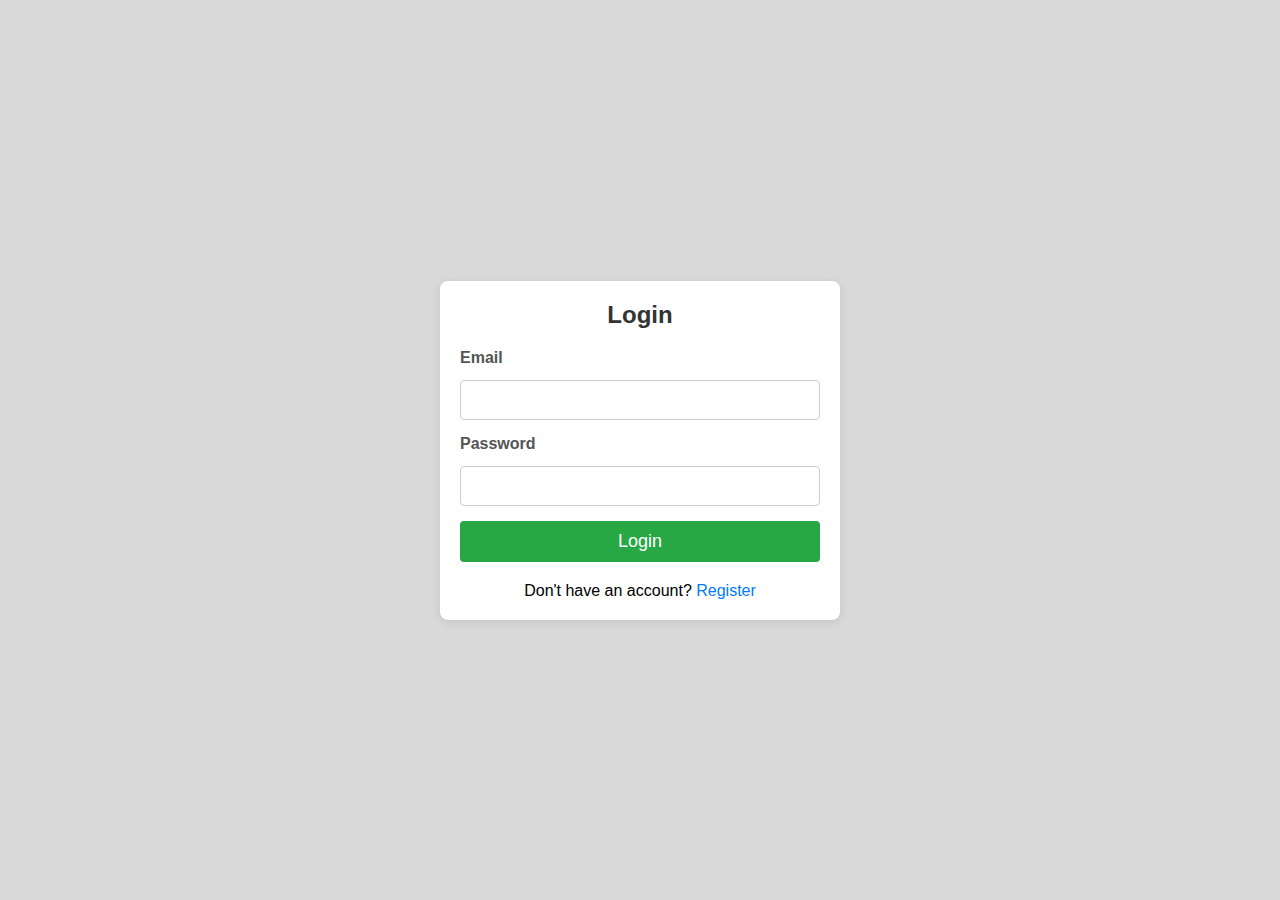
<file: html/login.html>
<!DOCTYPE html>
<html lang="en">
  <head>
    <meta charset="UTF-8" />
    <meta name="viewport" content="width=device-width, initial-scale=1.0" />
    <title>Login Page</title>
    <link rel="stylesheet" href="../css/login.css" />
    <link rel="stylesheet" href="../css/global-styles.css" />
  </head>
  <body>
    <div class="container login-container">
      <h2>Login</h2>
      <form action="./index.html">
        <label for="login_email">Email</label>
        <input type="email" id="login_email" name="login_email" required />

        <label for="login_password">Password</label>
        <input
          type="password"
          id="login_password"
          name="login_password"
          required
        />

        <button type="submit">Login</button>
        <p class="text-center">
          Don't have an account?
          <a href="#" onclick="showRegister()">Register</a>
        </p>
      </form>
    </div>
    <div class="container register-container">
      <h2>Register</h2>
      <form action="#">
        <label for="username">Username</label>
        <input type="text" id="username" name="username" required />

        <label for="email">Email</label>
        <input type="email" id="email" name="email" required />

        <label for="password">Password</label>
        <input type="password" id="password" name="password" required />

        <label for="confirm-password">Confirm Password</label>
        <input
          type="password"
          id="confirm-password"
          name="confirm-password"
          required
        />

        <button type="submit">Register</button>
        <p class="text-center">
          Already have an account? <a onclick="showLogin()">Login</a>
        </p>
      </form>
    </div>
    <script>
      function showRegister() {
        document.querySelector(".login-container").style.display = "none";
        document.querySelector(".register-container").style.display = "block";
      }

      function showLogin() {
        document.querySelector(".login-container").style.display = "block";
        document.querySelector(".register-container").style.display = "none";
      }
    </script>
  </body>
</html>
</file>
<file: css/global-styles.css>
body {
  margin: 0;
  padding: 0;
  background-color: #d9d9d9;
  display: flex;
  flex-direction: row;
  flex-wrap: wrap;
}
.sidebar {
  margin: 0;
  padding: 0;
  width: 20rem;
  background-color: #f1f1f1;
  position: fixed;
  height: 100%;
  overflow: auto;
}

/* Sidebar links */
.sidebar a {
  display: block;
  color: black;
  padding: 16px;
  text-decoration: none;
}

/* Active/current link */
.sidebar .active {
  background-color: #007bff;
  color: white;
}

/* Links on mouse-over */
.sidebar a:hover:not(.active) {
  background-color: #555;
  color: white;
}
svg {
  width: 1em;
  margin-right: 0.5em;
}
.logo {
  font-size: 2em;
  font-weight: bold;
  color: #007bff !important;
}
/* Topbar Styles */
.topbar {
  flex-grow: 4;
  padding: 1.4em;
  background-color: #f1f1f1;
  display: flex;
  flex-direction: row;
  justify-content: end;
  align-items: center;
  /* z-index: 1; */
}
.topbar a {
  display: block;
  color: black;
  text-decoration: none;
  font-size: 1.5em;
}

/* Content Start Here */
div.content {
  margin-left: 20rem;
  padding: 1px 16px;
  height: 100%;
  width: 100%;
}

div.main-content {
  margin: 5em 5em;
}

.danger {
  background-color: rgb(255, 65, 54);
  padding: 1em;
  border: none;
  border-radius: 5px;
}
input {
  padding: 12px 20px; /* Consistent padding */
  margin: 8px 0; /* Consistent margin */
  box-sizing: border-box; /* Ensures padding and border are included in width/height */
  border: 1px solid #ccc; /* Same border as select */
  border-radius: 4px; /* Rounded corners for consistency */
  background-color: white; /* Background color to match the select */
  font-size: 16px; /* Font size for consistency */
  width: 100%; /* Full width to align with other elements */
  appearance: none; /* Removes default styling, but note this has minimal effect on inputs */
}

input:focus {
  border-color: #4a90e2; /* Highlight border color on focus */
  outline: none; /* Removes default outline */
}
select {
  padding: 12px 20px; /* Same padding as input */
  margin: 8px 0; /* Same margin as input */
  box-sizing: border-box; /* Ensures padding and border are included in the element's total width and height */
  border: 1px solid #ccc; /* Adds a border similar to a standard input */
  border-radius: 4px; /* Adds rounded corners */
  background-color: white; /* Default background color */
  font-size: 16px; /* Adjust font size for consistency */
  width: 100%; /* Make the select box width consistent with input elements */
  appearance: none; /* Removes the default browser styling for select */
}

select:focus {
  border-color: #4a90e2; /* Adds a highlight border color when focused */
  outline: none; /* Removes default outline */
}

.danger:hover,
.success:hover {
  cursor: pointer;
}
.success {
  background-color: rgb(0, 219, 0);
  padding: 1em;
  border: none;
  border-radius: 5px;
}

.modal {
  display: none; /* Hidden by default */
  position: fixed; /* Stay in place */
  z-index: 1; /* Sit on top */
  left: 0;
  top: 0;
  width: 100%; /* Full width */
  height: 100%; /* Full height */
  overflow: auto; /* Enable scroll if needed */
  background-color: rgb(0, 0, 0); /* Fallback color */
  background-color: rgba(0, 0, 0, 0.4); /* Black w/ opacity */
}

/* Modal Content/Box */
.modal-content {
  background-color: #fefefe;
  margin: 15% auto; /* 15% from the top and centered */
  padding: 20px;
  border: 1px solid #888;
  width: 60%; /* Could be more or less, depending on screen size */
  border-radius: 10px;
}

/* The Close Button */
.close {
  color: #aaa;
  float: right;
  font-size: 28px;
  font-weight: bold;
}

.close:hover,
.close:focus {
  color: black;
  text-decoration: none;
  cursor: pointer;
}

.btn-row {
  display: flex;
  flex-direction: row;
  column-gap: 1em;
}
.btn-row > button {
  border: none;
  border-radius: 5px;
  color: white;
  padding: 0.3em;
  text-align: center;
  text-decoration: none;
  display: inline-block;
  font-size: 13px;
}
.btn-row > button:hover {
  cursor: pointer;
}

.edit-btn {
  background-color: #28a745;
  color: white; /* Blue for edit button */
}

.edit-btn:hover {
  background-color: #218838;
}

.add-btn {
  background-color: "#00db00"; /* Green for add button */
}

.add-btn:hover {
  background-color: "#00db00"; /* Darker add on hover */
}

.delete-btn {
  background-color: #dc3545; /* Red for delete button */
}

.delete-btn:hover {
  background-color: #c82333; /* Darker red on hover */
}

.item {
  display: flex;
  flex-direction: column;
  margin-bottom: 1em;
}
.item:first-child {
  margin-top: 2em;
}
.submit {
  display: flex;
  justify-content: flex-end;
  column-gap: 2em;
}

.table-container {
  margin-top: 3em;
  background-color: white;
  align-items: center;
  color: black;
  padding: 1em;
  border-radius: 10px;
}

table {
  width: 100%;
  border-collapse: collapse;
  margin: 1em 0em;
}

table,
th,
td {
  border: 1px solid #ddd;
}
th {
  border-bottom: 2px solid #ddd;
  background-color: #007bff;
  color: white;
}
th,
td {
  padding: 12px;
  text-align: center;
}

tr:nth-child(even) {
  background-color: #f2f2f2;
}
tr:hover {
  background-color: rgba(0, 123, 255, 0.2);
}

td {
  border-bottom: 5px solid #ddd;
  text-align: center;
  height: 50px;
}

td > svg {
  font-size: 7px;
}
td > svg:hover {
  cursor: pointer;
}

@media (max-width: 768px) {
  .sidebar {
    width: 100%;
    height: auto;
    position: relative;
    display: flex;
    flex-direction: column;
  }
  .sidebar a {
   text-align: center;
  }
  div.content {
    margin-left: 0;
    padding: 0;
  }
  .sidebar .active {
    background-color: #007bff;
    color: white;
  }
  .logo {
    font-size: 1.5em;
    font-weight: bold;
    color: #007bff !important;
  }

  .topbar {
    flex-grow: 1;
    padding: 1.4em;
    background-color: #f1f1f1;
    display: flex;
    flex-direction: row;
    justify-content: end;
    align-items: center;
  }
  .topbar a {
    display: block;
    color: black;
    text-decoration: none;
    font-size: 1em;
  }

  /* div.content {
    
    height: 100%;
    width: 100%;
  } */
}

@media screen and (max-width: 400px) {
  body {
    margin: 0;
    padding: 0;
    width: 100%;
    display: flex;
    flex-direction: column;
  }
  .sidebar a {
    text-align: center;
    float: none;
  }
}
</file>
<file: css/login.css>
/* Basic Reset */
* {
    margin: 0;
    padding: 0;
    box-sizing: border-box;
}

body {
    font-family: Arial, sans-serif;
    background-color: #f4f4f4;
    display: flex;
    justify-content: center;
    align-items: center;
    height: 100vh;
}

.container {
    background-color: white;
    padding: 20px;
    border-radius: 8px;
    box-shadow: 0 2px 10px rgba(0, 0, 0, 0.1);
    width: 100%;
    max-width: 400px;
}
.login-container{
    display: block;
}
.register-container{
    display:none;
}

h2 {
    text-align: center;
    margin-bottom: 20px;
    font-size: 24px;
    color: #333;
}

label {
    display: block;
    margin-bottom: 5px;
    font-weight: bold;
    color: #555;
}

input[type="text"],
input[type="email"],
input[type="password"] {
    width: 100%;
    padding: 10px;
    margin-bottom: 15px;
    border: 1px solid #ccc;
    border-radius: 4px;
    font-size: 16px;
}

button[type="submit"] {
    width: 100%;
    padding: 10px;
    background-color: #28a745;
    color: white;
    border: none;
    border-radius: 4px;
    font-size: 18px;
    cursor: pointer;
    transition: background-color 0.3s;
}

button[type="submit"]:hover {
    background-color: #218838;
}

.text-center {
    text-align: center;
    margin-top: 20px;
}

.text-center a {
    color: #007bff;
    text-decoration: none;
}

.text-center a:hover {
    text-decoration: underline;
}

/* Responsive Styles */
@media screen and (max-width: 480px) {
    .container {
        padding: 15px;
    }

    h2 {
        font-size: 20px;
    }

    input[type="text"],
    input[type="email"],
    input[type="password"] {
        font-size: 14px;
    }

    button[type="submit"] {
        font-size: 16px;
    }
}
</file>
